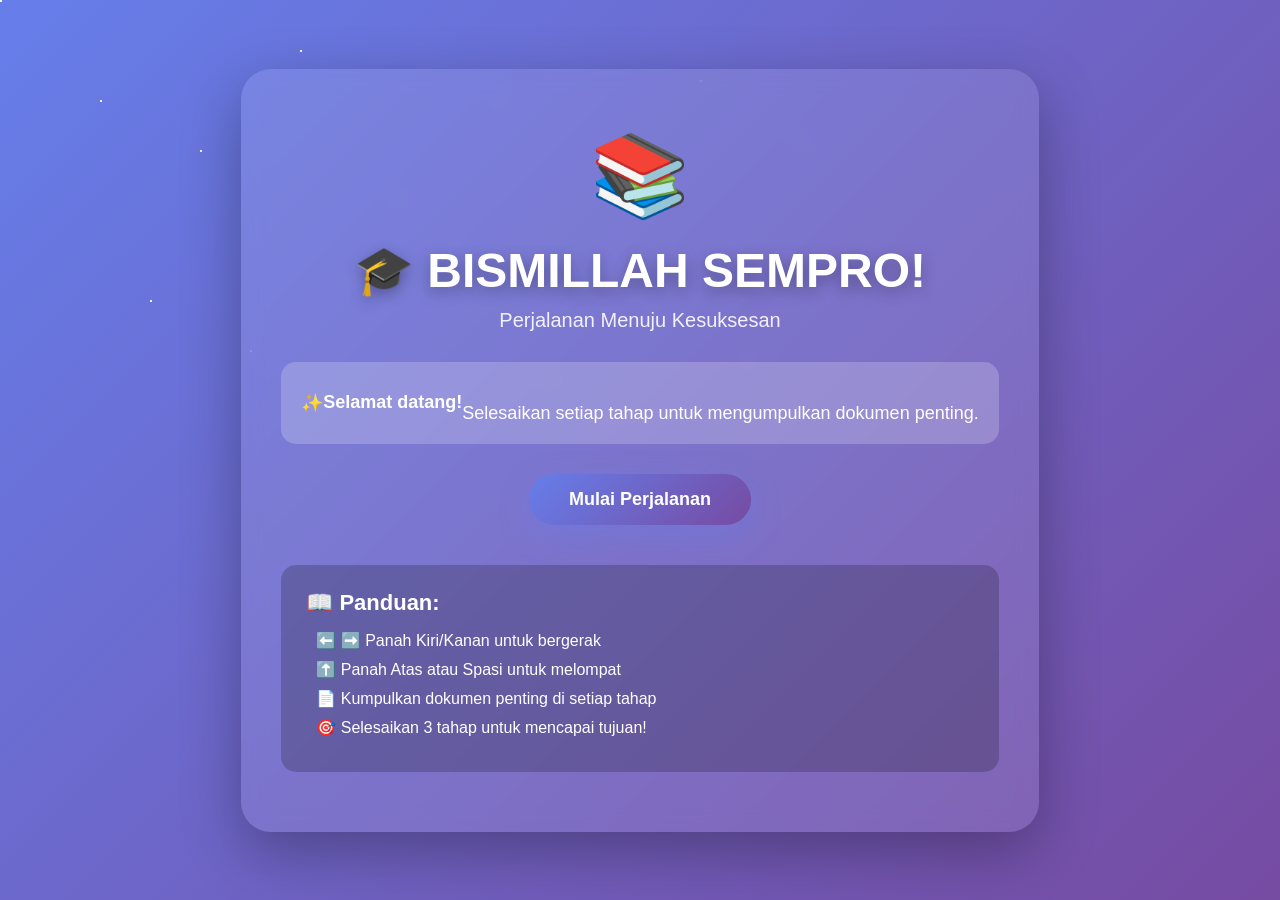
<file: index.html>
<!DOCTYPE html>
<html lang="id">
<head>
    <meta charset="UTF-8">
    <meta name="viewport" content="width=device-width, initial-scale=1.0">
    <title>🎓 Bismillah Sempro!</title>
    <link rel="stylesheet" href="css/style.css">
</head>
<body class="landing-page">
    <div class="stars"></div>
    <div class="container">
        <div class="gift-box">📚</div>
        <h1 class="title">🎓 BISMILLAH SEMPRO!</h1>
        <p class="subtitle">Perjalanan Menuju Kesuksesan</p>
        
        <div class="message">
            ✨ <strong>Selamat datang!</strong><br>
            Selesaikan setiap tahap untuk mengumpulkan dokumen penting.
        </div>
        
        <button class="btn" onclick="startGame()">
            <span>Mulai Perjalanan</span>
        </button>
        
        <div class="instructions">
            <h3>📖 Panduan:</h3>
            <ul>
                <li>⬅️ ➡️ Panah Kiri/Kanan untuk bergerak</li>
                <li>⬆️ Panah Atas atau Spasi untuk melompat</li>
                <li>📄 Kumpulkan dokumen penting di setiap tahap</li>
                <li>🎯 Selesaikan 3 tahap untuk mencapai tujuan!</li>
            </ul>
        </div>
    </div>

    <script>
        function startGame() {
            window.location.href = 'game.html';
        }
    </script>
</body>
</html>
</file>
<file: css/style.css>
/* ==================== GLOBAL STYLES ==================== */
* {
    margin: 0;
    padding: 0;
    box-sizing: border-box;
}

body {
    font-family: 'Segoe UI', Tahoma, Geneva, Verdana, sans-serif;
    overflow-x: hidden;
}

.container {
    max-width: 1200px;
    margin: 0 auto;
    padding: 20px;
}

/* ==================== BUTTONS ==================== */
.btn {
    background: linear-gradient(135deg, #667eea 0%, #764ba2 100%);
    border: none;
    padding: 15px 40px;
    font-size: 18px;
    font-weight: bold;
    border-radius: 50px;
    color: white;
    cursor: pointer;
    transition: all 0.3s ease;
    box-shadow: 0 10px 30px rgba(102, 126, 234, 0.4);
    position: relative;
    overflow: hidden;
}

.btn:hover {
    transform: translateY(-3px);
    box-shadow: 0 15px 40px rgba(102, 126, 234, 0.6);
}

.btn:active {
    transform: translateY(-1px);
}

.btn.locked {
    opacity: 0.5;
    cursor: not-allowed;
    background: #999;
}

.btn-small {
    background: #ff6b6b;
    border: none;
    padding: 10px 20px;
    font-size: 14px;
    border-radius: 20px;
    color: white;
    cursor: pointer;
    transition: all 0.3s ease;
}

.btn-small:hover {
    background: #ff5252;
    transform: scale(1.05);
}

/* ==================== LANDING PAGE ==================== */
.landing-page {
    background: linear-gradient(135deg, #667eea 0%, #764ba2 100%);
    min-height: 100vh;
    display: flex;
    align-items: center;
    justify-content: center;
    color: white;
    position: relative;
}

.stars {
    position: fixed;
    top: 0;
    left: 0;
    width: 100%;
    height: 100%;
    pointer-events: none;
}

.stars::before,
.stars::after {
    content: '';
    position: absolute;
    width: 2px;
    height: 2px;
    background: white;
    border-radius: 50%;
    box-shadow: 
        100px 100px white,
        200px 150px white,
        300px 50px white,
        400px 200px white,
        500px 100px white,
        600px 180px white,
        700px 80px white,
        800px 140px white,
        150px 300px white,
        250px 350px white,
        350px 280px white,
        450px 320px white,
        550px 380px white,
        650px 300px white,
        750px 360px white;
    animation: twinkle 3s infinite;
}

@keyframes twinkle {
    0%, 100% { opacity: 1; }
    50% { opacity: 0.3; }
}

.landing-page .container {
    text-align: center;
    background: rgba(255, 255, 255, 0.1);
    backdrop-filter: blur(10px);
    border-radius: 30px;
    padding: 60px 40px;
    box-shadow: 0 20px 60px rgba(0, 0, 0, 0.3);
}

.gift-box {
    font-size: 80px;
    animation: bounce 2s infinite;
    margin-bottom: 20px;
}

@keyframes bounce {
    0%, 100% { transform: translateY(0); }
    50% { transform: translateY(-20px); }
}

.title {
    font-size: 48px;
    margin-bottom: 10px;
    text-shadow: 0 5px 15px rgba(0, 0, 0, 0.3);
}

.subtitle {
    font-size: 20px;
    margin-bottom: 30px;
    opacity: 0.9;
}

.message {
    font-size: 18px;
    margin: 30px 0;
    padding: 20px;
    background: rgba(255, 255, 255, 0.2);
    border-radius: 15px;
    min-height: 60px;
    display: flex;
    align-items: center;
    justify-content: center;
}

.instructions {
    margin-top: 40px;
    text-align: left;
    background: rgba(0, 0, 0, 0.2);
    padding: 25px;
    border-radius: 15px;
}

.instructions h3 {
    margin-bottom: 15px;
    font-size: 22px;
}

.instructions ul {
    list-style: none;
}

.instructions li {
    margin: 10px 0;
    padding-left: 10px;
    font-size: 16px;
}

/* ==================== GAME PAGE ==================== */
.game-page {
    background: #1a1a2e;
    min-height: 100vh;
    display: flex;
    flex-direction: column;
    align-items: center;
    justify-content: center;
    padding: 20px;
}

#ui-container {
    position: fixed;
    top: 20px;
    left: 50%;
    transform: translateX(-50%);
    z-index: 100;
    display: flex;
    gap: 20px;
    align-items: center;
}

.ui-panel {
    background: rgba(0, 0, 0, 0.7);
    backdrop-filter: blur(10px);
    padding: 15px 25px;
    border-radius: 20px;
    display: flex;
    gap: 30px;
    border: 2px solid rgba(255, 255, 255, 0.2);
}

.ui-item {
    display: flex;
    align-items: center;
    gap: 10px;
}

.ui-label {
    color: #aaa;
    font-size: 14px;
    font-weight: bold;
}

.ui-value {
    color: white;
    font-size: 20px;
    font-weight: bold;
}

#gameContainer {
    border-radius: 20px;
    overflow: hidden;
    box-shadow: 0 20px 60px rgba(0, 0, 0, 0.5);
}

/* ==================== MODALS ==================== */
.modal {
    position: fixed;
    top: 0;
    left: 0;
    width: 100%;
    height: 100%;
    background: rgba(0, 0, 0, 0.8);
    display: flex;
    align-items: center;
    justify-content: center;
    z-index: 1000;
}

.modal.hidden {
    display: none !important;
}

.modal-content {
    background: white;
    padding: 40px;
    border-radius: 30px;
    text-align: center;
    max-width: 600px;
    max-height: 90vh;
    overflow-y: auto;
    box-shadow: 0 20px 60px rgba(0, 0, 0, 0.5);
}

.modal-content h2 {
    color: #333;
    margin-bottom: 20px;
    font-size: 32px;
}

.modal-content p {
    color: #666;
    margin-bottom: 30px;
    font-size: 18px;
}

#docPreview {
    margin: 20px 0;
}

#docImage {
    width: 100%;
    max-width: 500px;
    max-height: 400px;
    object-fit: contain;
    border-radius: 15px;
    box-shadow: 0 10px 30px rgba(0, 0, 0, 0.3);
    margin-bottom: 20px;
    display: block;
    margin-left: auto;
    margin-right: auto;
}

#docCaption {
    color: #333;
    font-size: 20px;
    font-weight: bold;
    line-height: 1.6;
    margin: 20px 0;
    padding: 15px;
    background: #f5f5f5;
    border-radius: 10px;
}

/* ==================== MEMORY PAGE ==================== */
.memory-page {
    background: linear-gradient(135deg, #f093fb 0%, #f5576c 100%);
    min-height: 100vh;
    color: white;
    padding: 40px 20px;
    position: relative;
    overflow: hidden;
}

.confetti-container {
    position: fixed;
    top: 0;
    left: 0;
    width: 100%;
    height: 100%;
    pointer-events: none;
    z-index: 1;
}

.birthday-title {
    font-size: 56px;
    text-align: center;
    margin-bottom: 20px;
    text-shadow: 0 5px 15px rgba(0, 0, 0, 0.3);
    animation: pulse 2s infinite;
}

@keyframes pulse {
    0%, 100% { transform: scale(1); }
    50% { transform: scale(1.05); }
}

.birthday-subtitle {
    text-align: center;
    font-size: 20px;
    margin-bottom: 40px;
    max-width: 800px;
    margin-left: auto;
    margin-right: auto;
}

.memory-gallery {
    display: grid;
    grid-template-columns: repeat(auto-fit, minmax(300px, 1fr));
    gap: 30px;
    margin: 40px 0;
    position: relative;
    z-index: 2;
}

.memory-card {
    background: white;
    border-radius: 20px;
    padding: 20px;
    box-shadow: 0 15px 40px rgba(0, 0, 0, 0.3);
    transition: transform 0.3s ease;
    animation: fadeInUp 0.6s ease forwards;
    opacity: 0;
}

.memory-card:nth-child(1) { animation-delay: 0.2s; }
.memory-card:nth-child(2) { animation-delay: 0.4s; }
.memory-card:nth-child(3) { animation-delay: 0.6s; }

@keyframes fadeInUp {
    from {
        opacity: 0;
        transform: translateY(30px);
    }
    to {
        opacity: 1;
        transform: translateY(0);
    }
}

.memory-card:hover {
    transform: translateY(-10px);
}

.memory-card img {
    width: 100%;
    border-radius: 15px;
    margin-bottom: 15px;
}

.memory-card .level-badge {
    display: inline-block;
    background: linear-gradient(135deg, #667eea 0%, #764ba2 100%);
    padding: 5px 15px;
    border-radius: 20px;
    font-size: 14px;
    font-weight: bold;
    margin-bottom: 10px;
}

.memory-card p {
    color: #333;
    font-size: 16px;
    line-height: 1.6;
}

.birthday-message {
    background: rgba(255, 255, 255, 0.1);
    backdrop-filter: blur(10px);
    padding: 40px;
    border-radius: 20px;
    margin: 40px auto;
    max-width: 800px;
    text-align: center;
    position: relative;
    z-index: 2;
}

.birthday-message h2 {
    font-size: 36px;
    margin-bottom: 20px;
}

.birthday-message p {
    font-size: 18px;
    line-height: 1.8;
    margin-bottom: 20px;
}

.signature {
    font-size: 20px;
    margin-top: 30px;
    font-style: italic;
}

.action-buttons {
    display: flex;
    gap: 20px;
    justify-content: center;
    margin-top: 40px;
    position: relative;
    z-index: 2;
}

/* ==================== RESPONSIVE ==================== */
@media (max-width: 768px) {
    .title {
        font-size: 36px;
    }

    .birthday-title {
        font-size: 36px;
    }

    .ui-panel {
        flex-direction: column;
        gap: 10px;
    }

    .memory-gallery {
        grid-template-columns: 1fr;
    }

    .action-buttons {
        flex-direction: column;
    }
}

/* ==================== QR CODE STYLES ==================== */
.qr-code-container {
    margin: 40px auto;
    padding: 30px;
    background: white;
    border-radius: 20px;
    max-width: 350px;
    box-shadow: 0 15px 40px rgba(0, 0, 0, 0.3);
    animation: fadeInScale 0.8s ease forwards;
    animation-delay: 1s;
    opacity: 0;
}

@keyframes fadeInScale {
    from {
        opacity: 0;
        transform: scale(0.8);
    }
    to {
        opacity: 1;
        transform: scale(1);
    }
}

.qr-title {
    color: #333;
    margin-bottom: 20px;
    font-size: 22px;
    font-weight: bold;
}

.qr-frame {
    position: relative;
    width: 250px;
    margin: 0 auto;
    padding: 15px;
    background: #f5f5f5;
    border-radius: 15px;
}

.qr-image {
    width: 100%;
    height: auto;
    border-radius: 10px;
    display: block;
}

.qr-corner {
    position: absolute;
    width: 30px;
    height: 30px;
    border: 4px solid #667eea;
}

.qr-corner-tl {
    top: 5px;
    left: 5px;
    border-right: none;
    border-bottom: none;
    border-radius: 10px 0 0 0;
}

.qr-corner-tr {
    top: 5px;
    right: 5px;
    border-left: none;
    border-bottom: none;
    border-radius: 0 10px 0 0;
}

.qr-corner-bl {
    bottom: 5px;
    left: 5px;
    border-right: none;
    border-top: none;
    border-radius: 0 0 0 10px;
}

.qr-corner-br {
    bottom: 5px;
    right: 5px;
    border-left: none;
    border-top: none;
    border-radius: 0 0 10px 0;
}

.qr-hint {
    color: #666;
    font-size: 16px;
    margin-top: 20px;
    font-style: italic;
    line-height: 1.5;
}

/* Pulse animation for QR frame */
.qr-frame {
    animation: qrPulse 2s infinite;
}

@keyframes qrPulse {
    0%, 100% {
        box-shadow: 0 0 0 0 rgba(102, 126, 234, 0.4);
    }
    50% {
        box-shadow: 0 0 0 10px rgba(102, 126, 234, 0);
    }
}

/* Mobile responsive */
@media (max-width: 768px) {
    .qr-code-container {
        max-width: 90%;
        padding: 20px;
    }
    
    .qr-frame {
        width: 200px;
    }
    
    .qr-title {
        font-size: 18px;
    }
    
    .qr-hint {
        font-size: 14px;
    }
}
</file>
